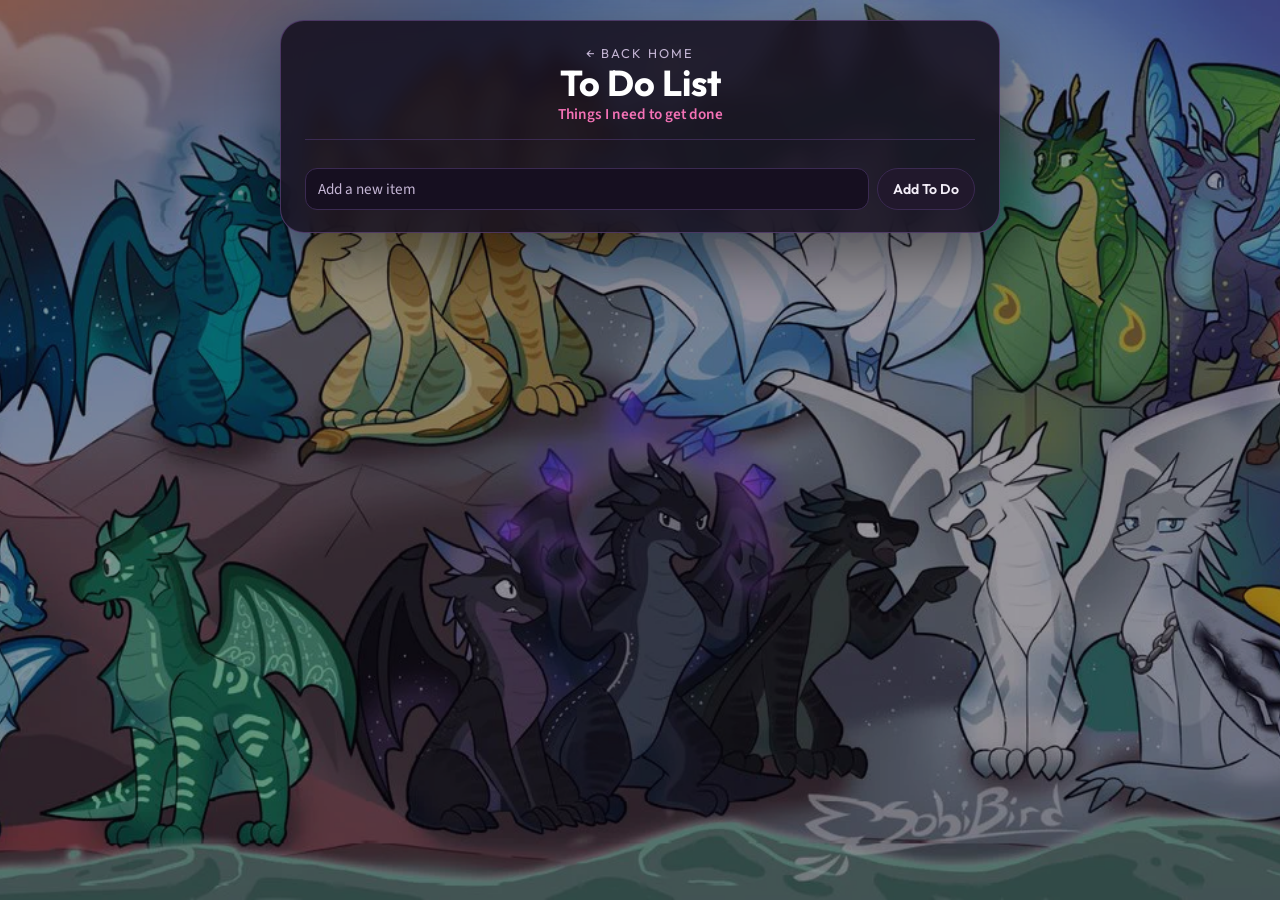
<file: todo.html>
<!DOCTYPE html>
<html lang="en">
<head>
    <meta charset="UTF-8">
    <meta name="viewport" content="width=device-width, initial-scale=1.0">
    <title>Izaiah | To Do List</title>
    <link rel="preconnect" href="https://fonts.googleapis.com">
    <link rel="preconnect" href="https://fonts.gstatic.com" crossorigin>
    <link href="https://fonts.googleapis.com/css2?family=Outfit:wght@400;600;700&family=Source+Sans+3:wght@400;600&display=swap" rel="stylesheet">
    <link rel="stylesheet" href="styles.css">
</head>
<body>
    <main class="card">
        <p class="eyebrow"><a class="back-link" href="index.html">← Back home</a></p>
        <h1>To Do List</h1>
        <p class="handle">Things I need to get done</p>

        <section>
            <ul class="todo-list">
            </ul>

            <div class="todo-form">
                <input type="text" id="new-todo" placeholder="Add a new item">
                <button type="button" id="add-todo">Add To Do</button>
            </div>
        </section>
    </main>

    <script src="todo.js"></script>
</body>
</html>
</file>
<file: styles.css>
* {
    box-sizing: border-box;
    margin: 0;
    padding: 0;
}

body {
    --bg-size: cover;
    --bg-pos: center;
    min-height: 100vh;
    display: flex;
    align-items: flex-start;
    justify-content: center;
    padding: 1.25rem 1rem;
    background-color: #0b0614;
    font-family: "Source Sans 3", "Segoe UI", sans-serif;
    color: #f3eef8;
}

body::before {
    content: "";
    position: fixed;
    inset: 0;
    z-index: -2;
    background-image: url("images/GSUJ4tFXoAAjUZe.webp");
    background-repeat: no-repeat;
    background-size: var(--bg-size);
    background-position: var(--bg-pos);
}

body::after {
    content: "";
    position: fixed;
    inset: 0;
    z-index: -1;
    background-color: rgba(11, 6, 20, 0.42);
    pointer-events: none;
}

.card {
    width: min(720px, 100%);
    padding: 1.5rem 1.5rem 1.35rem;
    border: 1px solid rgba(192, 132, 252, 0.28);
    border-radius: 24px;
    background-color: rgba(22, 16, 31, 0.88);
    box-shadow: 0 24px 60px rgba(0, 0, 0, 0.45);
    text-align: center;
    backdrop-filter: blur(10px);
}

#welcome {
    font-family: "Outfit", "Segoe UI", sans-serif;
    font-size: 0.88rem;
    font-weight: 600;
    color: #e9d5ff;
    margin-bottom: 0.75rem;
    padding: 0.4rem 0.75rem;
    border-radius: 999px;
    background-color: rgba(192, 132, 252, 0.12);
    border: 1px solid rgba(192, 132, 252, 0.28);
}

.photo {
    width: 112px;
    height: 112px;
    object-fit: cover;
    border-radius: 50%;
    object-position: top right;
    border: 3px solid #c084fc;
    background-color: #000;
    margin-bottom: 0.65rem;
}

.eyebrow {
    font-family: "Outfit", "Segoe UI", sans-serif;
    font-size: 0.8rem;
    letter-spacing: 0.16em;
    text-transform: uppercase;
    color: #c4b5d4;
}

h1 {
    font-family: "Outfit", "Segoe UI", sans-serif;
    font-size: 2.25rem;
    font-weight: 700;
    color: #ffffff;
    margin-top: 0.15rem;
    line-height: 1.1;
}

.handle {
    color: #f472b6;
    font-weight: 600;
    margin-bottom: 0;
    font-size: 0.95rem;
}

h2 {
    font-family: "Outfit", "Segoe UI", sans-serif;
    font-size: 0.98rem;
    color: #c084fc;
    margin-bottom: 0.5rem;
}

section {
    text-align: left;
    margin-top: 0.9rem;
    padding-top: 0.9rem;
    border-top: 1px solid #3b2a52;
}

.bio {
    line-height: 1.5;
    color: #e8dff2;
    font-size: 0.95rem;
}

.chips {
    display: flex;
    flex-wrap: wrap;
    gap: 0.4rem;
    list-style: none;
}

.chips li {
    padding: 0.3rem 0.7rem;
    border-radius: 999px;
    background-color: #21182c;
    color: #f3eef8;
    border: 1px solid #3b2a52;
    font-size: 0.88rem;
}

.books {
    list-style: none;
    display: grid;
    grid-template-columns: 1fr 1fr;
    gap: 0.55rem;
}

.books > li {
    display: grid;
    gap: 0.15rem;
    padding: 0.65rem 0.75rem;
    border-radius: 12px;
    background-color: #21182c;
    border: 1px solid #3b2a52;
    text-align: left;
}

.books .title {
    font-family: "Outfit", "Segoe UI", sans-serif;
    font-size: 0.95rem;
    font-weight: 600;
    color: #ffffff;
}

.books .author,
.books .released {
    color: #c4b5d4;
    font-size: 0.8rem;
}

.books .released {
    margin-bottom: 0.3rem;
}

.books ul {
    display: flex;
    flex-wrap: wrap;
    gap: 0.3rem;
    list-style: none;
}

.books ul li {
    padding: 0.2rem 0.5rem;
    border-radius: 999px;
    background-color: #160f20;
    color: #e9d5ff;
    border: 1px solid rgba(192, 132, 252, 0.35);
    font-size: 0.72rem;
}

.site-grid {
    display: grid;
    grid-template-columns: 1fr 1fr;
    gap: 0.45rem;
    list-style: none;
}

.site-grid a {
    display: block;
    padding: 0.55rem 0.55rem;
    border-radius: 12px;
    background-color: #21182c;
    color: #f3eef8;
    text-decoration: none;
    font-weight: 600;
    font-size: 0.82rem;
    text-align: center;
    border: 1px solid #3b2a52;
}

.site-grid a:hover,
.site-grid a:focus-visible {
    color: #ffffff;
    background-color: #2c203b;
    border-color: #c084fc;
    outline: none;
}

.site-grid .more {
    grid-column: 1 / -1;
    padding: 0.2rem 0 0;
    color: #c4b5d4;
    font-style: italic;
    font-size: 0.85rem;
    text-align: center;
}

#carousel {
    display: flex;
    justify-content: center;
    align-items: stretch;
    width: 100%;
    height: 220px;
    overflow: hidden;
    gap: 10px;
}

#carousel img {
    flex: 1 1 0;
    min-width: 0;
    width: 0;
    height: 100%;
    object-fit: cover;
    border-radius: 10px;
    background-color: #160f20;
}

#buttons {
    display: flex;
    justify-content: center;
    align-items: center;
    gap: 10px;
    margin-top: 10px;
}

#buttons button {
    font-family: "Outfit", "Segoe UI", sans-serif;
    font-weight: 600;
    font-size: 0.88rem;
    padding: 0.45rem 0.95rem;
    border-radius: 999px;
    border: 1px solid #3b2a52;
    background-color: #21182c;
    color: #f3eef8;
    cursor: pointer;
}

#buttons button:hover,
#buttons button:focus-visible {
    background-color: #2c203b;
    border-color: #c084fc;
    outline: none;
}

.back-link {
    color: inherit;
    text-decoration: none;
}

.back-link:hover,
.back-link:focus-visible {
    color: #e9d5ff;
    outline: none;
}

.todo-list {
    list-style: none;
    display: grid;
    gap: 0.45rem;
    margin-bottom: 0.85rem;
}

.todo-list .todo {
    padding: 0.65rem 0.75rem;
    border-radius: 12px;
    background-color: #21182c;
    border: 1px solid #3b2a52;
    text-align: left;
    color: #f3eef8;
    font-size: 0.95rem;
}

.todo-form {
    display: flex;
    gap: 0.5rem;
    flex-wrap: wrap;
}

.todo-form input {
    flex: 1 1 180px;
    min-width: 0;
    padding: 0.55rem 0.75rem;
    border-radius: 12px;
    border: 1px solid #3b2a52;
    background-color: #160f20;
    color: #f3eef8;
    font-family: "Source Sans 3", "Segoe UI", sans-serif;
    font-size: 0.95rem;
}

.todo-form input::placeholder {
    color: #c4b5d4;
}

.todo-form input:focus-visible {
    outline: none;
    border-color: #c084fc;
}

.todo-form button {
    font-family: "Outfit", "Segoe UI", sans-serif;
    font-weight: 600;
    font-size: 0.88rem;
    padding: 0.55rem 0.95rem;
    border-radius: 999px;
    border: 1px solid #3b2a52;
    background-color: #21182c;
    color: #f3eef8;
    cursor: pointer;
}

.todo-form button:hover,
.todo-form button:focus-visible {
    background-color: #2c203b;
    border-color: #c084fc;
    outline: none;
}

@media (max-width: 560px) {
    .books,
    .site-grid {
        grid-template-columns: 1fr;
    }
}
</file>
